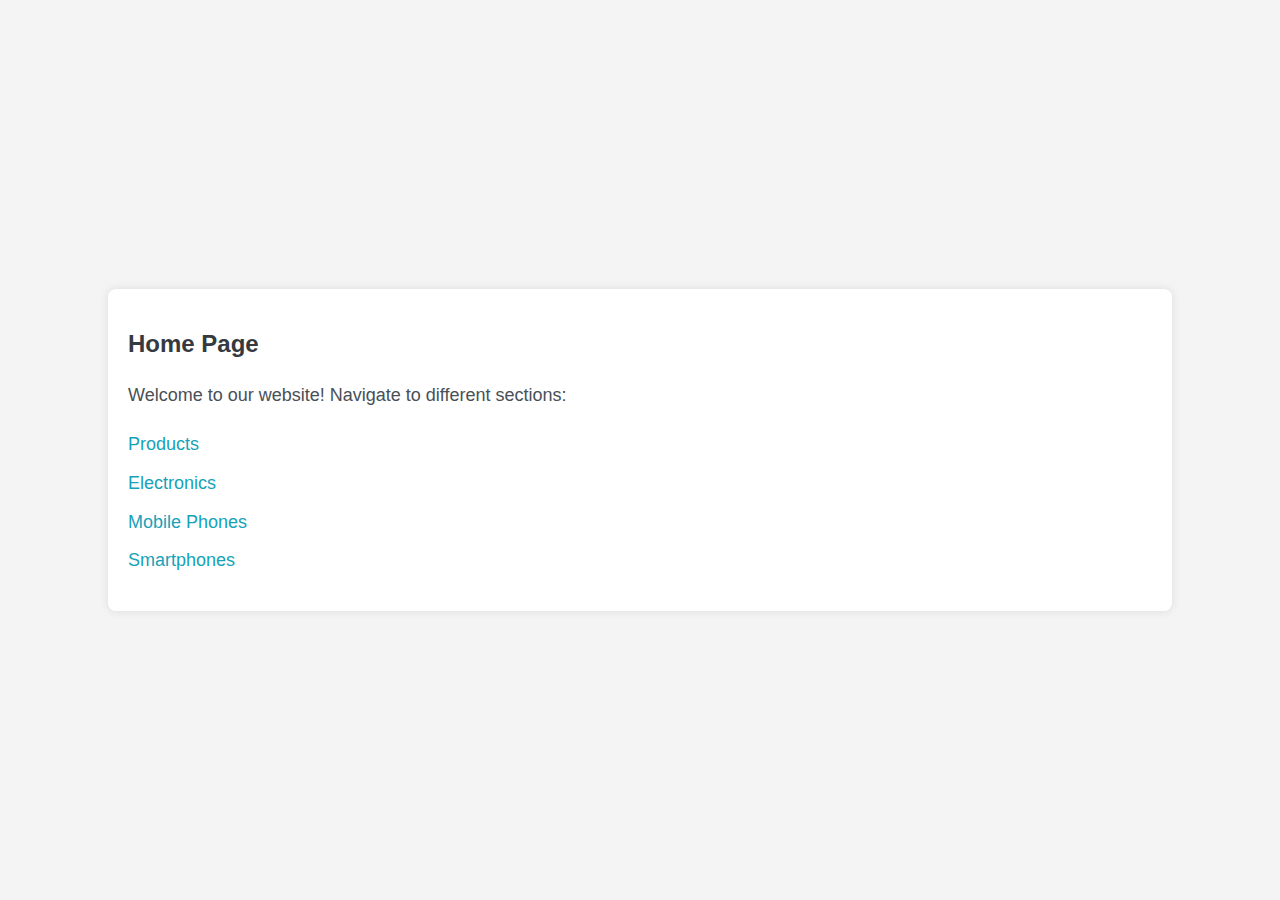
<file: JS/breadcrumbs/index.html>
<!DOCTYPE html>
<html lang="en">
<head>
    <meta charset="UTF-8">
    <meta name="viewport" content="width=device-width, initial-scale=1.0">
    <title>Home</title>
    <link rel="stylesheet" href="styles.css">
</head>
<body>
    <div class="container">
        <h1>Home Page</h1>
        <p>Welcome to our website! Navigate to different sections:</p>
        
        <ul>
            <li><a href="products.html">Products</a></li>
            <li><a href="electronics.html">Electronics</a></li>
            <li><a href="mobile-phones.html">Mobile Phones</a></li>
            <li><a href="breadcrumbs.html">Smartphones</a></li>
        </ul>
    </div>
</body>
</html>
</file>
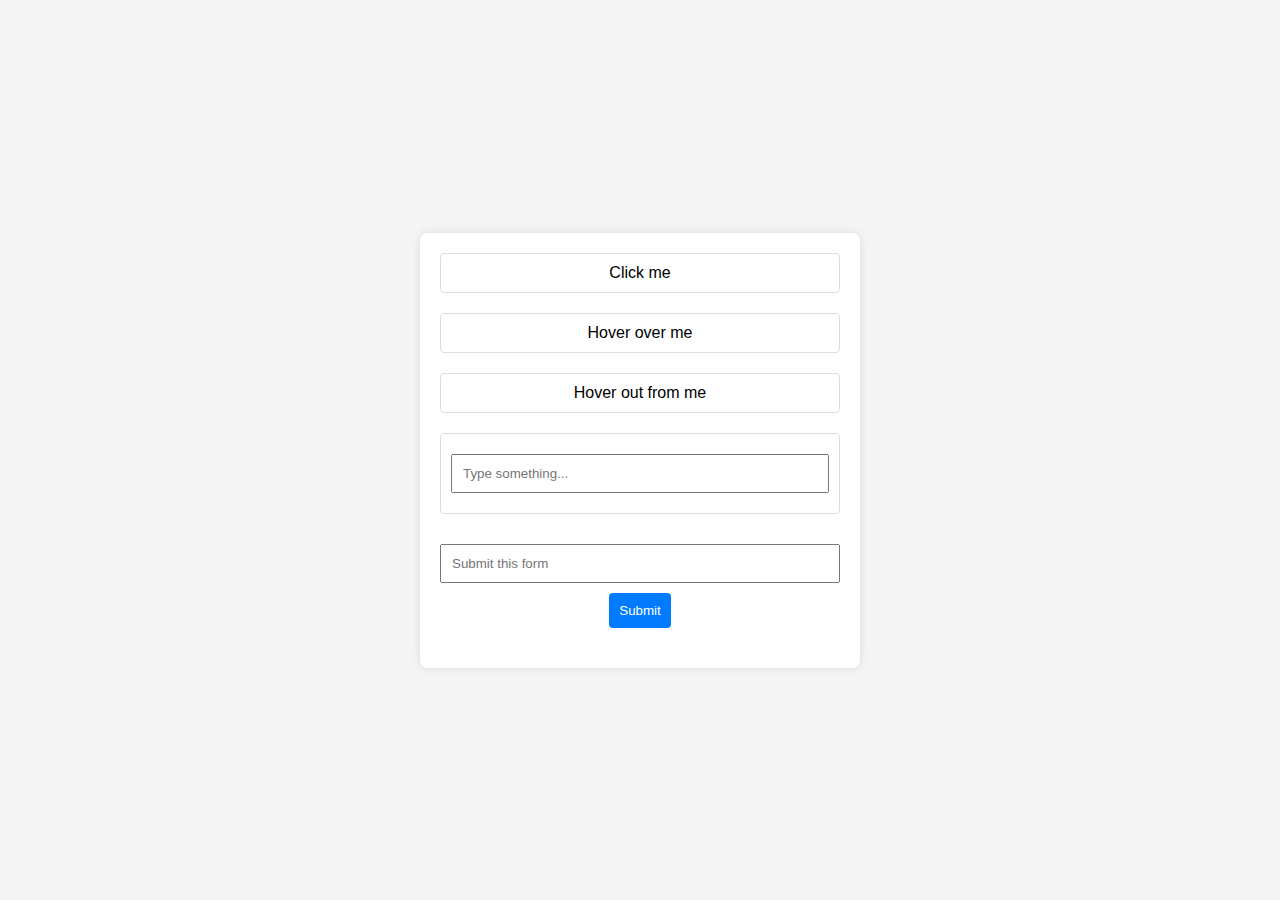
<file: JS/event_handling/index.html>
<!DOCTYPE html>
<html lang="en">
<head>
    <meta charset="UTF-8">
    <meta name="viewport" content="width=device-width, initial-scale=1.0">
    <title>Event Handlers Demo</title>
    <link rel="stylesheet" href="styles.css">
</head>
<body>

<div class="container">
    <div class="event" id="clickEvent">Click me</div>
    <div class="event" id="mouseoverEvent">Hover over me</div>
    <div class="event" id="mouseoutEvent">Hover out from me</div>
    <div class="event">
        <input type="text" id="keyupEvent" placeholder="Type something...">
    </div>
    <form id="submitEvent">
        <input type="text" placeholder="Submit this form" required>
        <input type="submit" value="Submit">
    </form>
    <div class="message" id="message"></div>
</div>

<script src="event-handle-script.js"></script>
</body>
</html>
</file>
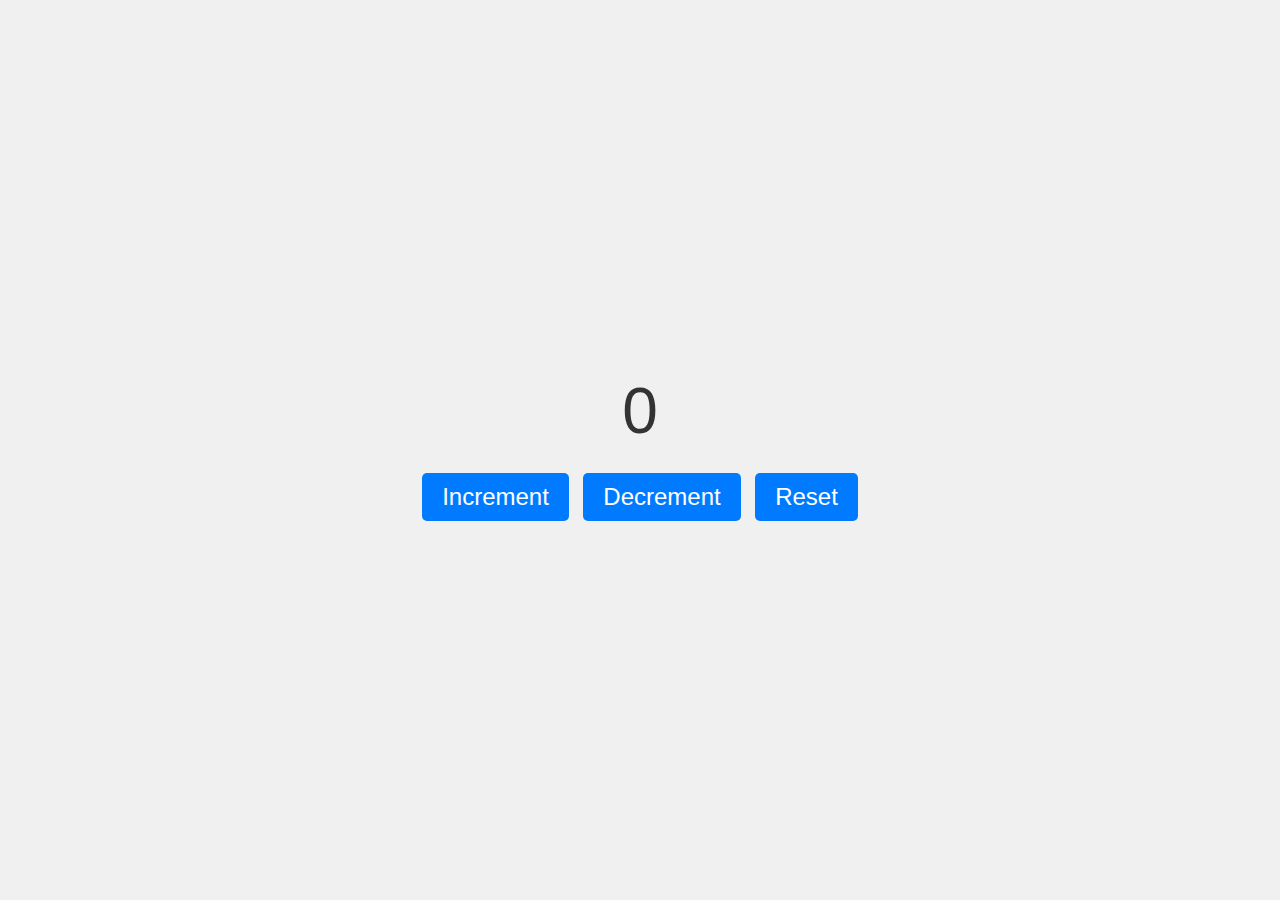
<file: JS/design_pattern/module_revealing/index.html>
<!DOCTYPE html>
<html lang="en">
<head>
    <meta charset="UTF-8">
    <meta name="viewport" content="width=device-width, initial-scale=1.0">
    <title>Counter Application</title>
    <style>
        body {
            display: flex;
            flex-direction: column;
            justify-content: center;
            align-items: center;
            height: 100vh;
            margin: 0;
            font-family: Arial, sans-serif;
            background-color: #f0f0f0;
        }
        #counter {
            font-size: 4em;
            margin-bottom: 20px;
            color: #333;
        }
        button {
            font-size: 1.5em;
            padding: 10px 20px;
            margin: 5px;
            border: none;
            border-radius: 5px;
            background-color: #007bff;
            color: white;
            cursor: pointer;
            transition: background-color 0.3s;
        }
        button:hover {
            background-color: #0056b3;
        }
        button:active {
            background-color: #004080;
        }
        .container {
            text-align: center;
        }
    </style>
</head>
<body>
    <div class="container">
        <div id="counter">0</div>
        <button id="incrementBtn">Increment</button>
        <button id="decrementBtn">Decrement</button>
        <button id="resetBtn">Reset</button>
    </div>

    <!-- <script src="counter.js"></script> -->
    <script src="class-counter.js"></script>
</body>
</html>
</file>
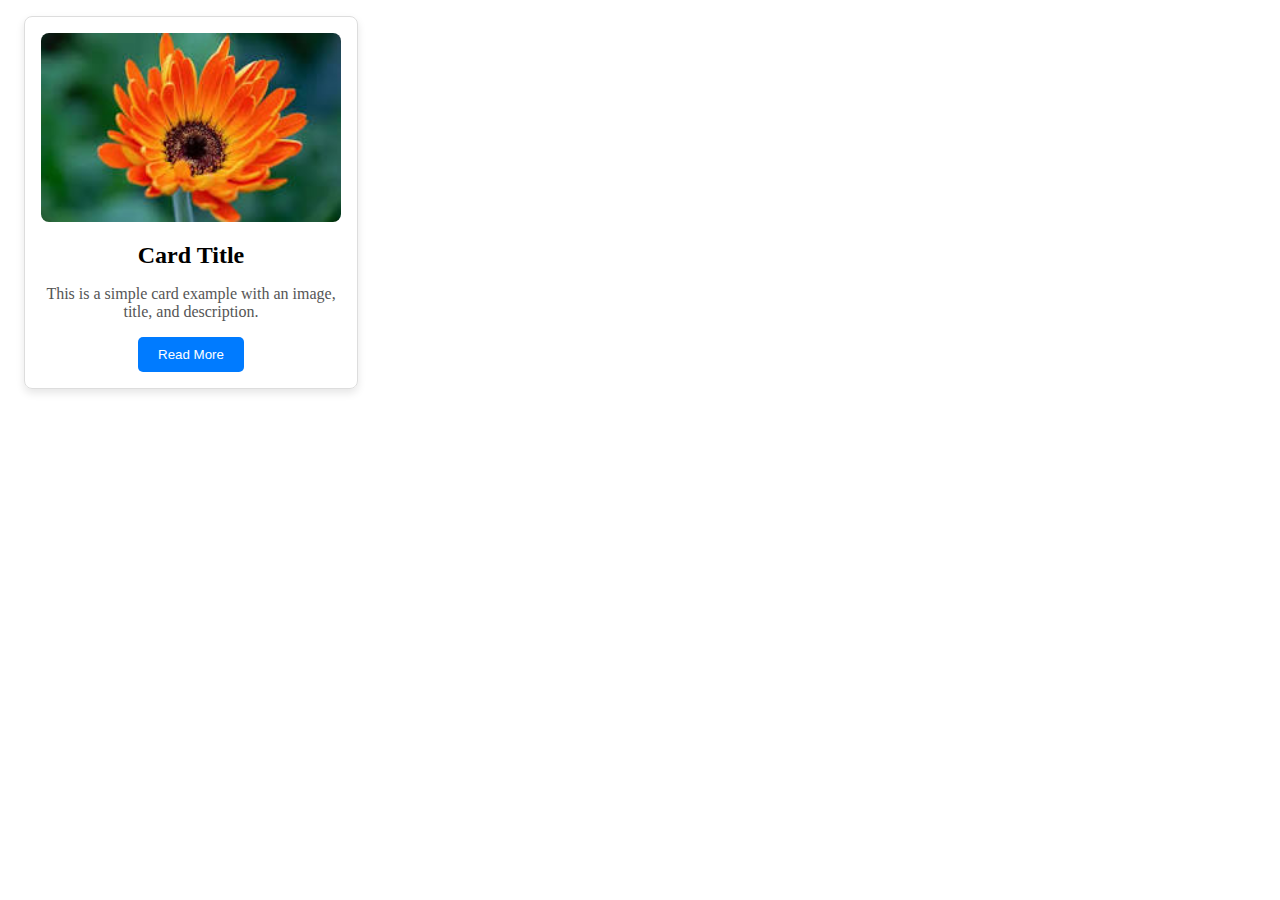
<file: HTML/cards/cards.html>
<!DOCTYPE html>
<html lang="en">
<head>
    <meta charset="UTF-8">
    <meta name="viewport" content="width=device-width, initial-scale=1.0">
    <title>Card Example</title>
    <style>
        .card {
            border: 1px solid #ddd;
            border-radius: 8px;
            box-shadow: 0 4px 8px rgba(0, 0, 0, 0.1);
            padding: 16px;
            width: 300px;
            margin: 16px;
            text-align: center;
        }
        .card img {
            width: 100%;
            border-radius: 8px;
        }
        .card h2 {
            margin: 16px 0 8px;
            font-size: 24px;
        }
        .card p {
            color: #555;
        }
        .card button {
            background-color: #007bff;
            border: none;
            color: white;
            padding: 10px 20px;
            border-radius: 5px;
            cursor: pointer;
        }
        .card button:hover {
            background-color: #0056b3;
        }
    </style>
</head>
<body>
    <div class="card">
        <img src="[data-uri]" alt="Card Image">
        <h2>Card Title</h2>
        <p>This is a simple card example with an image, title, and description.</p>
        <button>Read More</button>
    </div>
</body>
</html>
</file>
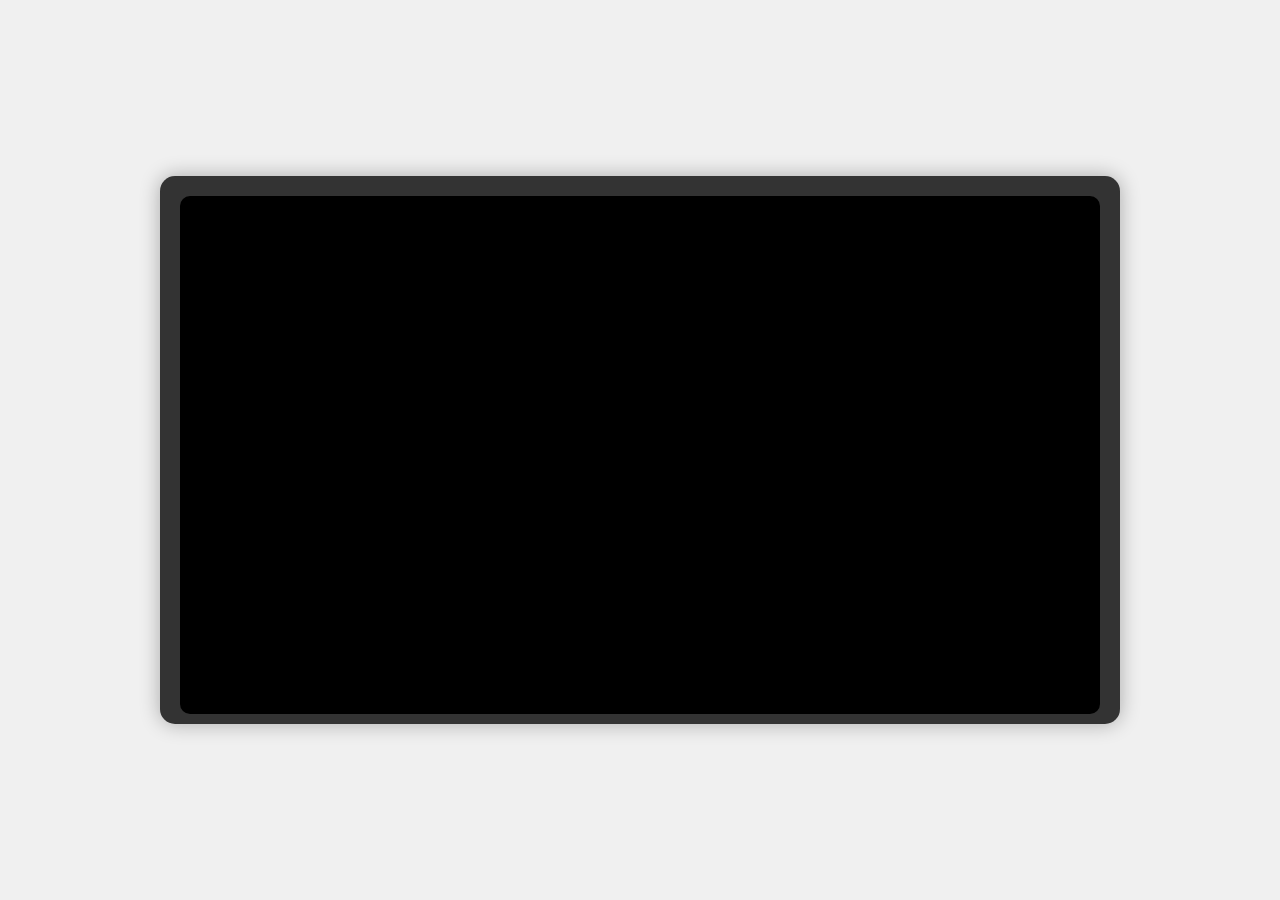
<file: HTML/iframe/iframe.html>
<!DOCTYPE html>
<html lang="en">
<head>
    <meta charset="UTF-8">
    <meta name="viewport" content="width=device-width, initial-scale=1.0">
    <title>TV-Like iFrame Video</title>
    <style>
        body {
            display: flex;
            justify-content: center;
            align-items: center;
            height: 100vh;
            background-color: #f0f0f0;
            margin: 0;
            font-family: Arial, sans-serif;
        }

        .tv-container {
            position: relative;
            width: 80%;
            max-width: 960px;
            background: #333;
            border-radius: 15px;
            box-shadow: 0 0 20px rgba(0, 0, 0, 0.3);
            padding: 20px;
            box-sizing: border-box;
            padding-bottom: 10px; /* Space for controls */
        }

        .tv-screen {
            position: relative;
            width: 100%;
            padding-top: 56.25%; /* 16:9 Aspect Ratio */
            background: #000;
            border-radius: 10px;
            overflow: hidden;
            z-index: 0;
        }

        iframe {
            position: absolute;
            top: 0;
            left: 0;
            width: 100%;
            height: 100%;
            border: none;
        }

    </style>
</head>
<body>
    <div class="tv-container">
        <div class="tv-screen">
            <iframe src="https://www.youtube.com/embed/t0Q2otsqC4I" allowfullscreen></iframe>
        </div>
    </div>
</body>
</html>
</file>
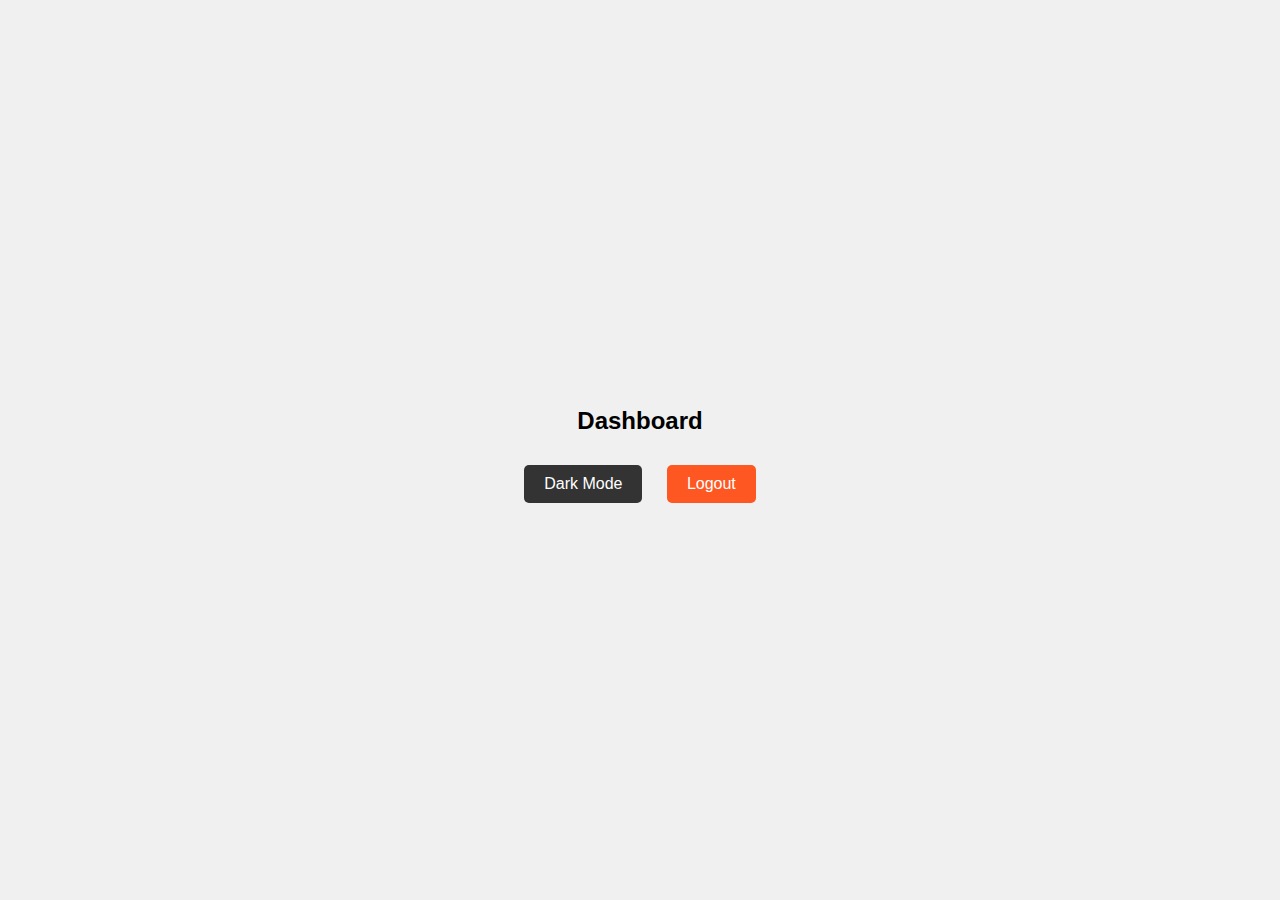
<file: JS/navigation/dashboard.html>
<!DOCTYPE html>
<html lang="en">
<head>
  <meta charset="UTF-8">
  <meta name="viewport" content="width=device-width, initial-scale=1.0">
  <title>Dashboard</title>
  <link rel="stylesheet" href="styles.css">
</head>
<body>
  <div class="dashboard-container">
    <h2>Dashboard</h2>
    <button id="dark-mode-toggle">Dark Mode</button>
    <button id="logout-btn">Logout</button>
  </div>
  <script src="dashboard.js"></script>
</body>
</html>
</file>
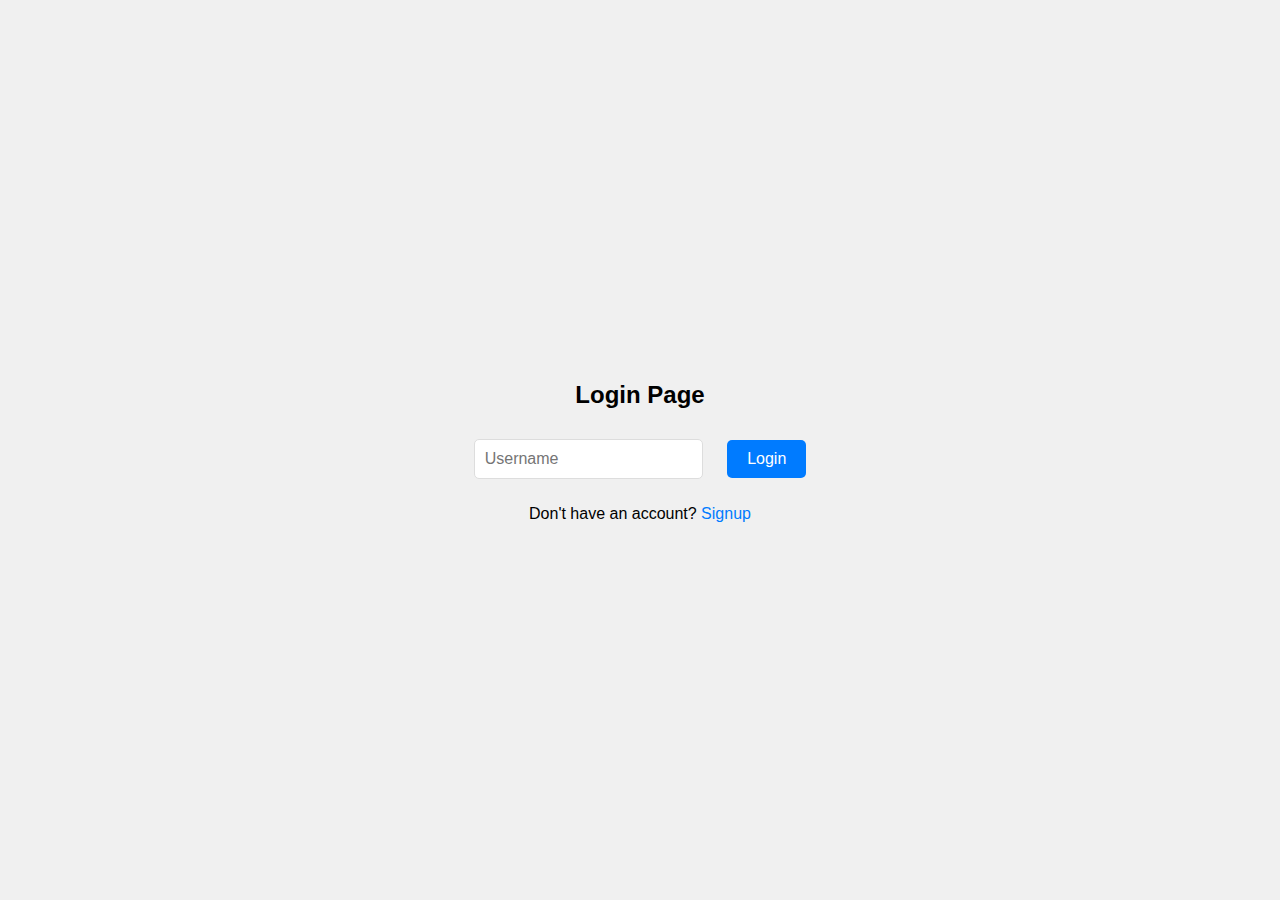
<file: JS/navigation/login.html>
<!DOCTYPE html>
<html lang="en">
<head>
  <meta charset="UTF-8">
  <meta name="viewport" content="width=device-width, initial-scale=1.0">
  <title>Login Page</title>
  <link rel="stylesheet" href="styles.css">
</head>
<body>
  <div class="login-container">
    <h2>Login Page</h2>
    <input type="text" id="username" placeholder="Username" />
    <button id="login-btn">Login</button>
    <p>Don't have an account? <a href="signup.html">Signup</a></p>
  </div>
  <script src="login.js"></script>
</body>
</html>
</file>
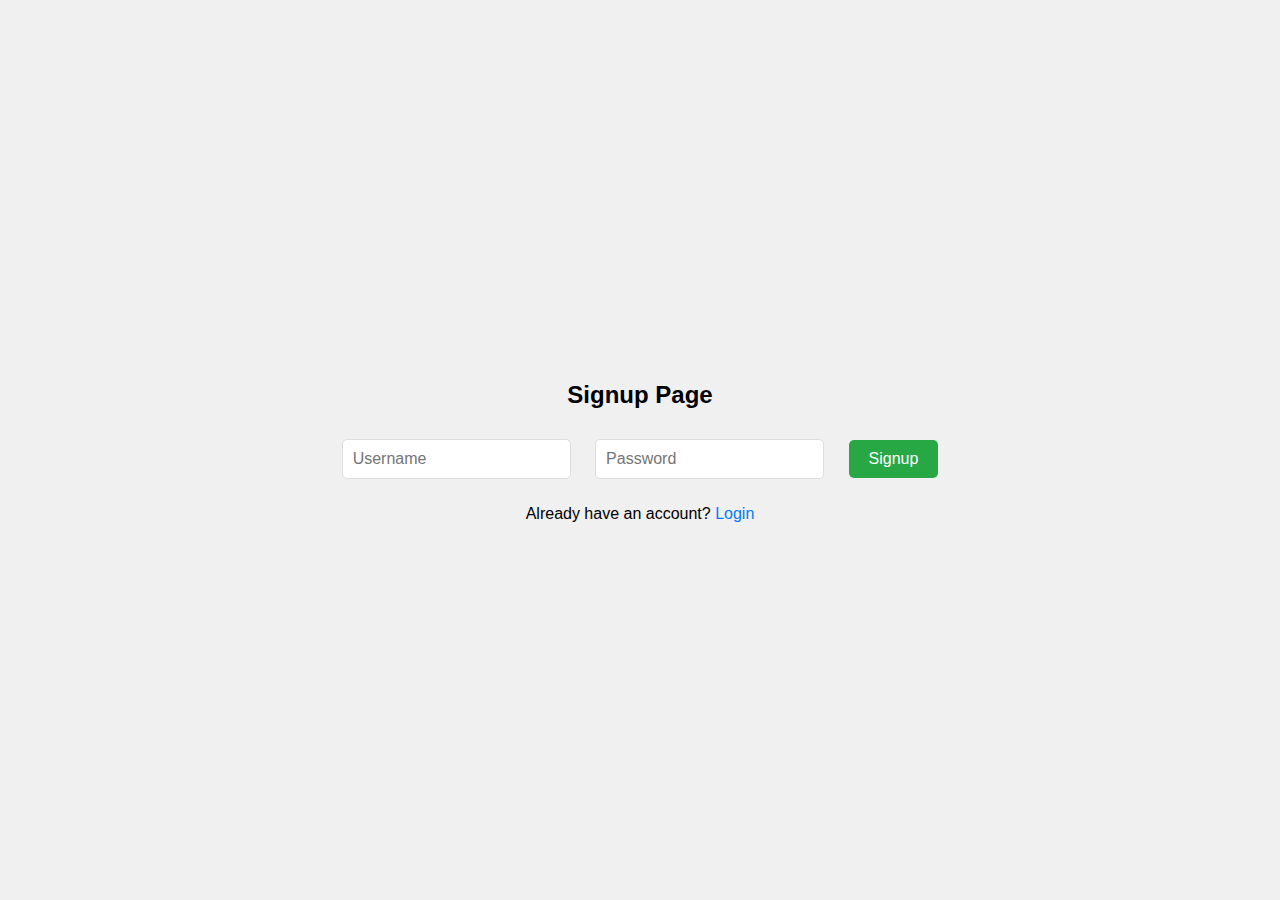
<file: JS/navigation/signup.html>
<!DOCTYPE html>
<html lang="en">
<head>
  <meta charset="UTF-8">
  <meta name="viewport" content="width=device-width, initial-scale=1.0">
  <title>Signup Page</title>
  <link rel="stylesheet" href="styles.css">
</head>
<body>
  <div class="signup-container">
    <h2>Signup Page</h2>
    <input type="text" id="signup-username" placeholder="Username" />
    <input type="password" id="signup-password" placeholder="Password" />
    <button id="signup-btn">Signup</button>
    <p>Already have an account? <a href="login.html">Login</a></p>
  </div>
  <script src="signup.js"></script>
</body>
</html>
</file>
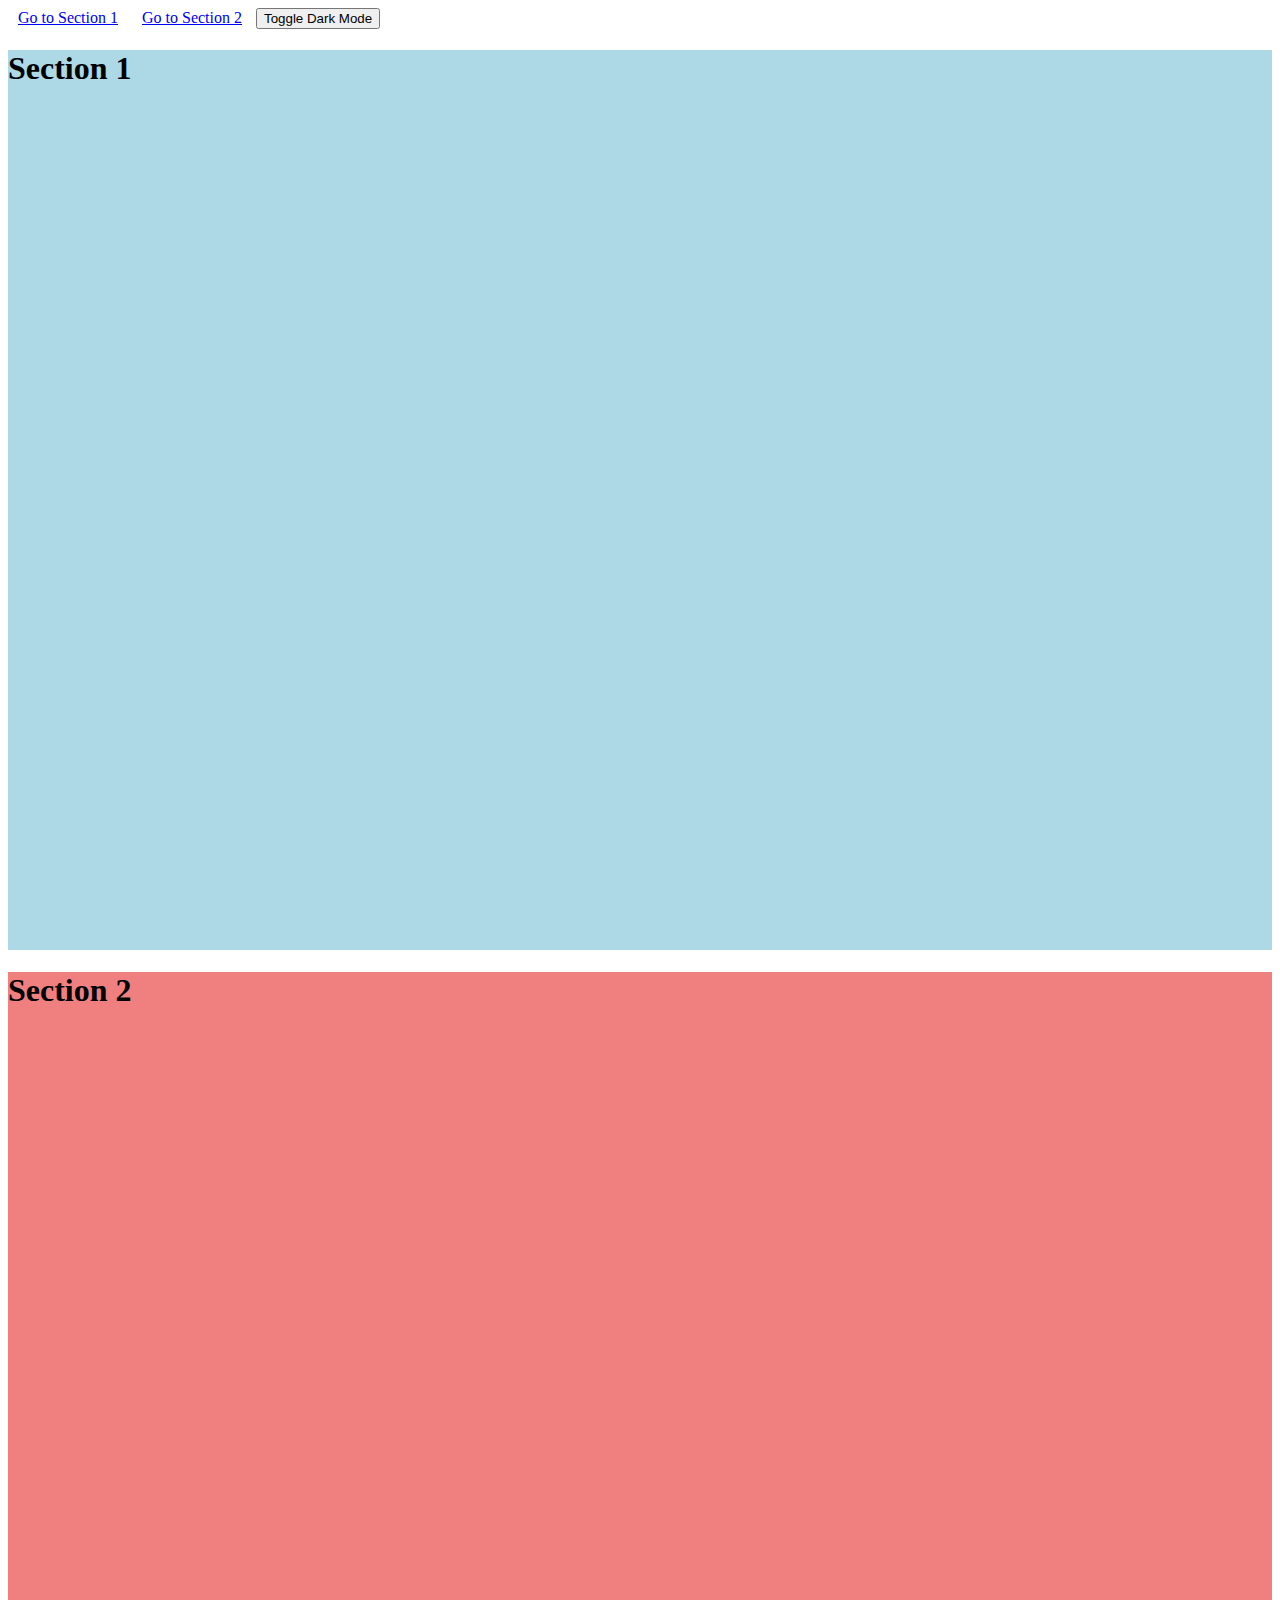
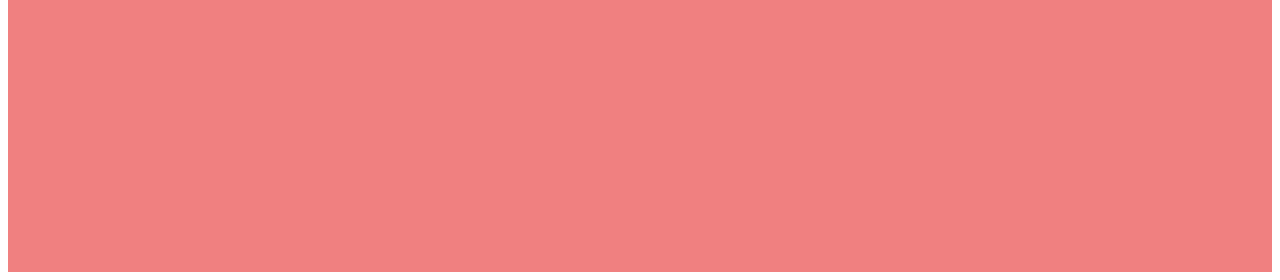
<file: JS/navigation/onePage/home.html>
<!DOCTYPE html>
<html lang="en">
<head>
    <meta charset="UTF-8">
    <meta name="viewport" content="width=device-width, initial-scale=1.0">
    <title>Simple Navigation</title>
    <style>
        body {
            transition: background-color 0.3s, color 0.3s;
        }
        .dark-mode {
            background-color: black;
            color: white;
        }
        .nav-link {
            margin: 0 10px;
            cursor: pointer;
        }
        .nav-link:hover {
            text-decoration: underline;
        }
    </style>
</head>
<body>
    <nav>
        <a href="#section1" class="nav-link">Go to Section 1</a>
        <a href="#section2" class="nav-link">Go to Section 2</a>
        <button id="toggle-dark-mode">Toggle Dark Mode</button>
    </nav>

    <div id="section1" style="height: 100vh; background-color: lightblue;">
        <h1>Section 1</h1>
    </div>
    <div id="section2" style="height: 100vh; background-color: lightcoral;">
        <h1>Section 2</h1>
    </div>

    <script src="navigation.js"></script>
</body>
</html>
</file>
<file: JS/breadcrumbs/styles.css>
/* General Styles */
body {
    font-family: 'Arial', sans-serif;
    line-height: 1.6;
    background-color: #f4f4f4;
    margin: 0;
    padding: 0;
    display: flex;
    justify-content: center;
    align-items: center;
    min-height: 100vh;
    color: #333;
}

.container {
    width: 80%;
    max-width: 1200px;
    margin: 20px auto;
    background: #fff;
    padding: 20px;
    box-shadow: 0 0 10px rgba(0, 0, 0, 0.1);
    border-radius: 8px;
}

/* Breadcrumb Styles */
.breadcrumb {
    list-style: none;
    display: flex;
    padding: 10px 0;
    background-color: #e9ecef;
    border-radius: 5px;
    margin-bottom: 20px;
    padding-left: 15px;
}

.breadcrumb li {
    margin-right: 10px;
    font-size: 16px;
}

.breadcrumb li a {
    text-decoration: none;
    color: #007bff;
    transition: color 0.3s ease;
}

.breadcrumb li a:hover {
    text-decoration: underline;
    color: #0056b3;
}

.breadcrumb li::after {
    content: ">";
    margin-left: 10px;
    color: #6c757d;
}

.breadcrumb li:last-child::after {
    content: "";
}

.breadcrumb .current {
    color: #6c757d;
    font-weight: bold;
}

/* Page Content Styles */
h1 {
    font-size: 24px;
    color: #343a40;
    margin-bottom: 15px;
}

p {
    font-size: 18px;
    color: #495057;
    margin-bottom: 20px;
}

ul {
    list-style: none;
    padding-left: 0;
}

ul li {
    margin-bottom: 10px;
}

ul li a {
    text-decoration: none;
    color: #17a2b8;
    font-size: 18px;
    transition: color 0.3s ease;
}

ul li a:hover {
    text-decoration: underline;
    color: #138496;
}
</file>
<file: JS/event_handling/styles.css>
body {
    font-family: Arial, sans-serif;
    display: flex;
    justify-content: center;
    align-items: center;
    height: 100vh;
    margin: 0;
    background-color: #f4f4f4;
}

.container {
    background: #fff;
    padding: 20px;
    border-radius: 8px;
    box-shadow: 0 0 10px rgba(0, 0, 0, 0.1);
    max-width: 400px;
    width: 100%;
}

.event {
    margin-bottom: 20px;
    padding: 10px;
    border: 1px solid #ddd;
    border-radius: 4px;
    text-align: center;
    cursor: pointer;
}

.event:hover {
    background-color: #f0f0f0;
}

.message {
    color: #333;
    margin-top: 20px;
    text-align: center;
}

form {
    display: flex;
    flex-direction: column;
    align-items: center;
}

input[type="text"] {
    padding: 10px;
    margin: 10px 0;
    width: 100%;
    box-sizing: border-box;
}

input[type="submit"] {
    padding: 10px;
    background-color: #007BFF;
    color: #fff;
    border: none;
    border-radius: 4px;
    cursor: pointer;
}

input[type="submit"]:hover {
    background-color: #0056b3;
}
</file>
<file: JS/navigation/styles.css>
body {
    font-family: Arial, sans-serif;
    margin: 0;
    padding: 0;
    display: flex;
    justify-content: center;
    align-items: center;
    height: 100vh;
    background-color: #f0f0f0;
  }
  
  .login-container,
  .signup-container,
  .dashboard-container {
    text-align: center;
  }
  
  button {
    padding: 10px 20px;
    font-size: 16px;
    border: none;
    border-radius: 5px;
    cursor: pointer;
    margin: 10px;
  }
  
  button#login-btn {
    background-color: #007bff;
    color: white;
  }
  
  button#logout-btn {
    background-color: #ff5722;
    color: white;
  }
  
  button#dark-mode-toggle {
    background-color: #333;
    color: white;
  }
  
  button#signup-btn {
    background-color: #28a745;
    color: white;
  }
  
  .dark-mode {
    background-color: #333;
    color: #f0f0f0;
  }
  
  .light-mode {
    background-color: #f0f0f0;
    color: #333;
  }
  
  input {
    padding: 10px;
    font-size: 16px;
    border-radius: 5px;
    border: 1px solid #ddd;
    margin: 10px;
  }
  
  a {
    color: #007bff;
    text-decoration: none;
  }
  
  a:hover {
    text-decoration: underline;
  }
</file>
